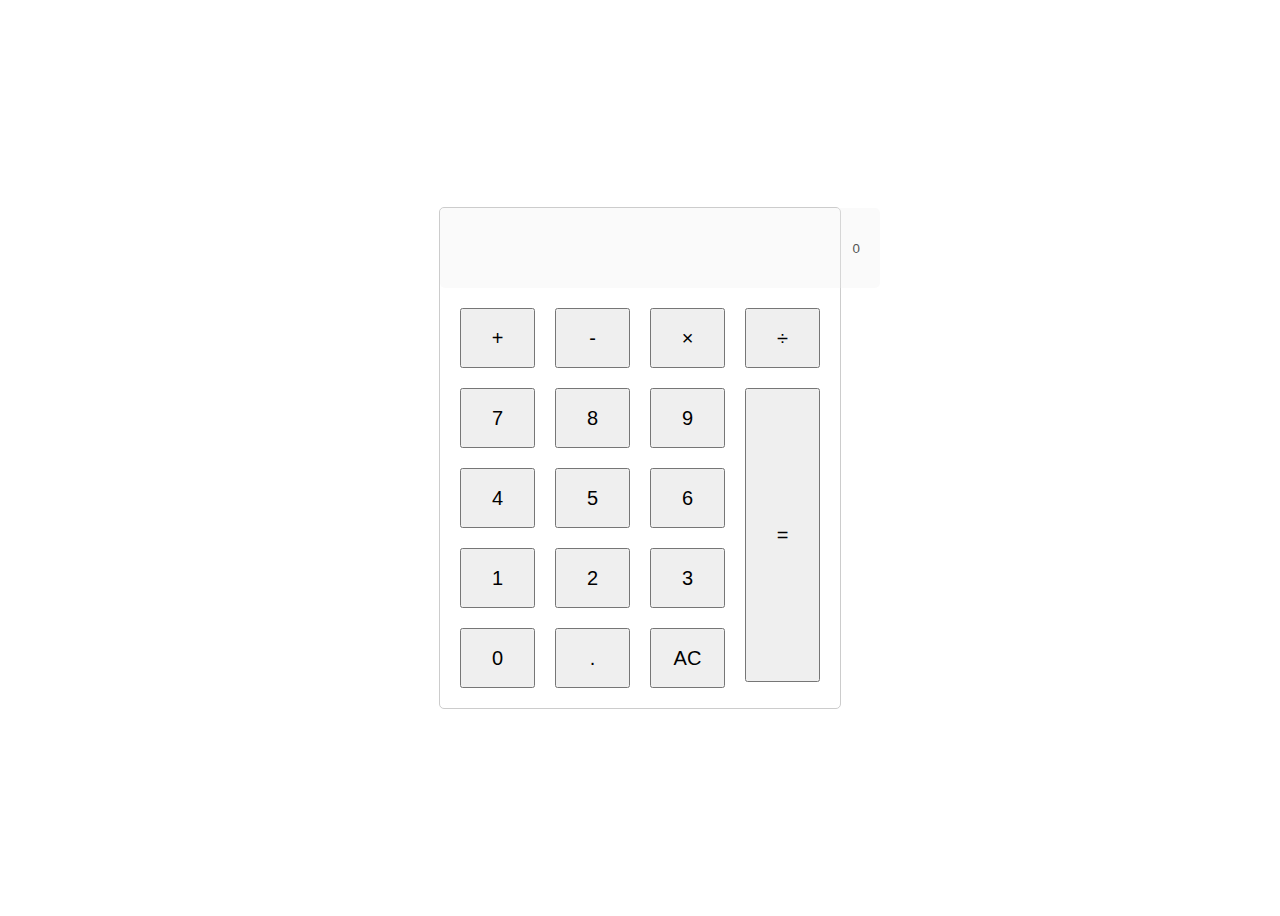
<file: index.html>
<!DOCTYPE html>
<html lang="en">
    <head>
        <meta charset="UTF-8">
        <meta name="viewport" content="width=device-width, initial-scale=1.0">
        <link href="https://cdn.jsdelivr.net/npm/bootstrap@5.3.2/dist/css/bootstrap.min.css" rel="stylesheet" integrity="sha384-T3c6CoIi6uLrA9TneNEoa7RxnatzjcDSCmG1MXxSR1GAsXEV/Dwwykc2MPK8M2HN" crossorigin="anonymous">
        <script src="https://cdn.jsdelivr.net/npm/bootstrap@5.3.2/dist/js/bootstrap.bundle.min.js" integrity="sha384-C6RzsynM9kWDrMNeT87bh95OGNyZPhcTNXj1NW7RuBCsyN/o0jlpcV8Qyq46cDfL" crossorigin="anonymous"></script>
        <link rel="stylesheet" href="style.css">
        <title>Calculator</title>
    </head>
    <body>
        <div class="calculator card">
            <input 
                type="text" 
                class="bg bg-black text-light fs-2 calculator-screen" disabled>
            <div class="calculator-keys">
                <button class="btn btn-info operator" value="+">+</button>
                <button class="btn btn-info operator" value="-">-</button>
                <button class="btn btn-info operator" value="*">&times;</button>
                <button class="btn btn-info operator" value="/">&divide;</button>
                <button class="btn btn-light" value="7">7</button>
                <button class="btn btn-light" value="8" >8</button>
                <button class="btn btn-light" value="9" >9</button>
                <button class="btn btn-light" value="4" >4</button>
                <button class="btn btn-light" value="5" >5</button>
                <button class="btn btn-light" value="6" >6</button>
                <button class="btn btn-light" value="1" >1</button>
                <button class="btn btn-light" value="2" >2</button>
                <button class="btn btn-light" value="3" >3</button>
                <button class="btn btn-light" value="0" >0</button>
                <button class="btn btn-dark decimal" value=".">.</button>
                <button class="btn btn-danger all-clear" value="all-clear">AC</button>
                <button class="btn btn-light equal-sign operator">=</button>
            </div>    
        </div>

        <script src="node.js"></script>
    </body>
</html>
</file>
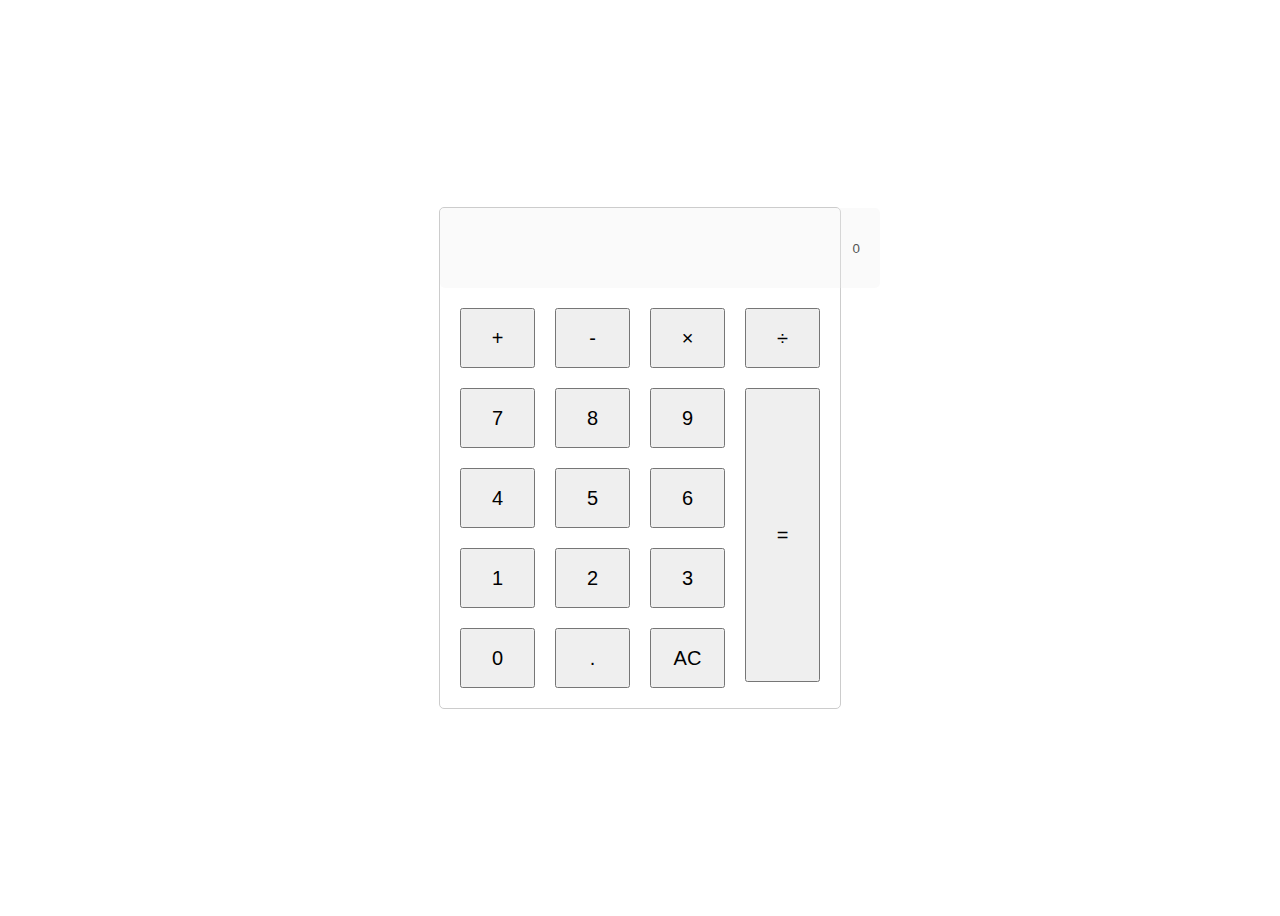
<file: calculator.html>
<!DOCTYPE html>
<html lang="en">
    <head>
        <meta charset="UTF-8">
        <meta name="viewport" content="width=device-width, initial-scale=1.0">
        <link href="https://cdn.jsdelivr.net/npm/bootstrap@5.3.2/dist/css/bootstrap.min.css" rel="stylesheet" integrity="sha384-T3c6CoIi6uLrA9TneNEoa7RxnatzjcDSCmG1MXxSR1GAsXEV/Dwwykc2MPK8M2HN" crossorigin="anonymous">
        <script src="https://cdn.jsdelivr.net/npm/bootstrap@5.3.2/dist/js/bootstrap.bundle.min.js" integrity="sha384-C6RzsynM9kWDrMNeT87bh95OGNyZPhcTNXj1NW7RuBCsyN/o0jlpcV8Qyq46cDfL" crossorigin="anonymous"></script>
        <link rel="stylesheet" href="calculator.css">
        <title>Calculator</title>
    </head>
    <body>
        <div class="calculator card">
            <input 
                type="text" 
                class="bg bg-black text-light fs-2 calculator-screen" disabled>
            <div class="calculator-keys">
                <button class="btn btn-info operator">+</button>
                <button class="btn btn-info operator">-</button>
                <button class="btn btn-info operator">&times;</button>
                <button class="btn btn-info operator">&divide;</button>
                <button class="btn btn-light">7</button>
                <button class="btn btn-light">8</button>
                <button class="btn btn-light">9</button>
                <button class="btn btn-light">4</button>
                <button class="btn btn-light">5</button>
                <button class="btn btn-light">6</button>
                <button class="btn btn-light">1</button>
                <button class="btn btn-light">2</button>
                <button class="btn btn-light">3</button>
                <button class="btn btn-light">0</button>
                <button class="btn btn-dark decimal">.</button>
                <button class="btn btn-danger all-clear">AC</button>
                <button class="btn btn-light equal-sign">=</button>
            </div>    
        </div>

        <script src="calculator.js"></script>
    </body>
</html>
</file>
<file: style.css>
body{
    display: flex;
    align-items: center;
    justify-content: center;
    height: 100vh;
}

.calculator{
    width: 400px;
    height: auto;
    border: 1px solid #ccc;
    border-radius: 5px;
}
.calculator-keys {
    display: grid;
    grid-template-columns: repeat(
      4,
      1fr /* 1fr, bir fraksiyon birimini temsil eder ve genellikle bir sütunun genişliğini ifade eder*/
    ); /*bir grid konteynerinde toplam dört sütunun olacağını ve her bir sütunun genişliğinin eşit olacağını belirtir.*/
    grid-gap: 20px; /*grid konteynerindeki sıralar ve sütunlar arasındaki boşluğu 20 piksel olarak belirtir.*/
    padding: 20px;
}

button{
    height: 60px;
    font-size: 20px;
}

.calculator-screen{
    width: 100%;
    height: 80px;
    border: none;
    text-align: right;
    padding: 0 20px;
    border-radius: 5px;
}

.equal-sign{
    height: 98%;
    grid-area: 2 / 4 / 6 / 5;
}
</file>
<file: calculator.css>
body{
    display: flex;
    align-items: center;
    justify-content: center;
    height: 100vh;
}

.calculator{
    width: 400px;
    height: auto;
    border: 1px solid #ccc;
    border-radius: 5px;
}
.calculator-keys {
    display: grid;
    grid-template-columns: repeat(
      4,
      1fr /* 1fr, bir fraksiyon birimini temsil eder ve genellikle bir sütunun genişliğini ifade eder*/
    ); /*bir grid konteynerinde toplam dört sütunun olacağını ve her bir sütunun genişliğinin eşit olacağını belirtir.*/
    grid-gap: 20px; /*grid konteynerindeki sıralar ve sütunlar arasındaki boşluğu 20 piksel olarak belirtir.*/
    padding: 20px;
}

button{
    height: 60px;
    font-size: 20px;
}

.calculator-screen{
    width: 100%;
    height: 80px;
    border: none;
    text-align: right;
    padding: 0 20px;
    border-radius: 5px;
}

.equal-sign{
    height: 98%;
    grid-area: 2 / 4 / 6 / 5;
}
</file>
